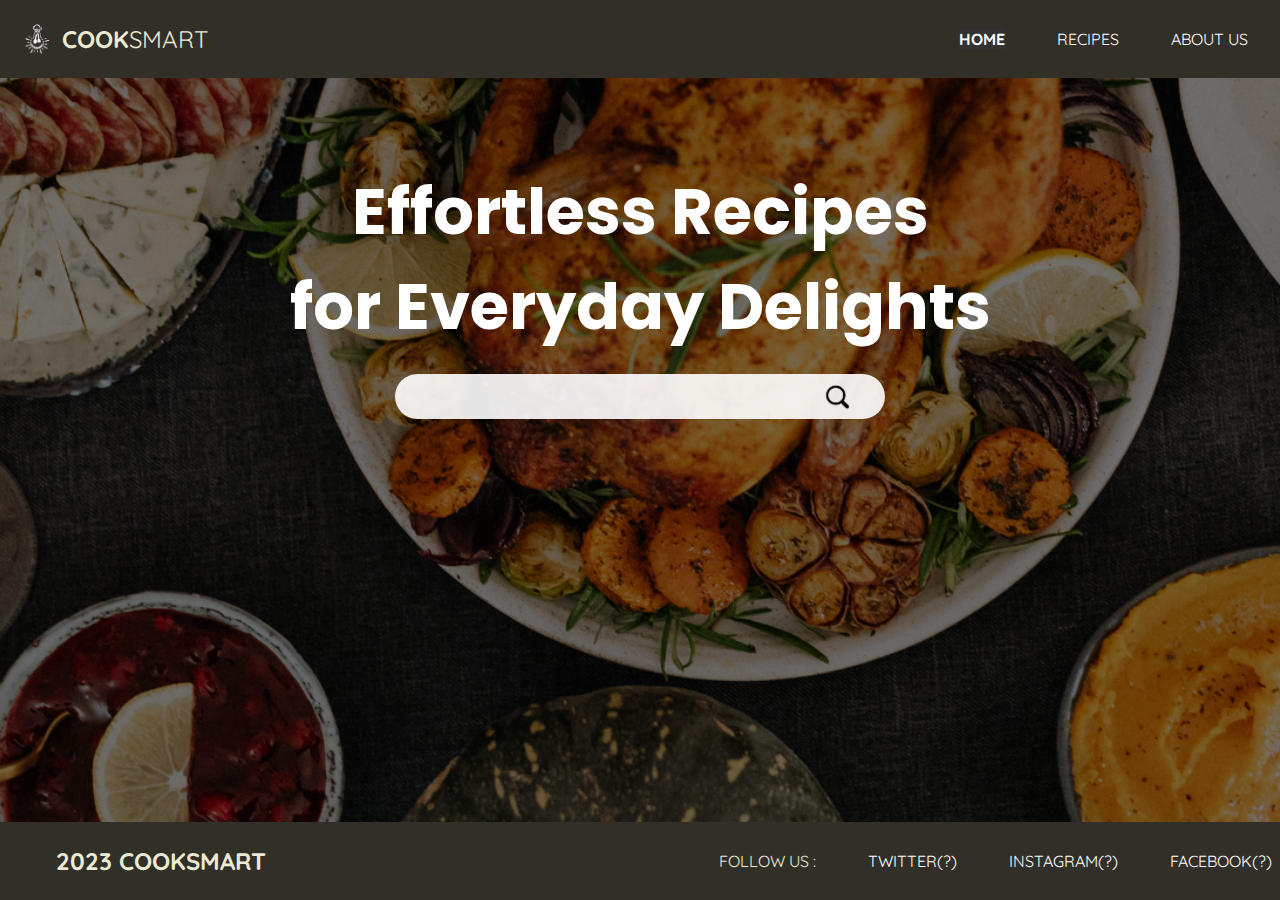
<file: index.html>
<!DOCTYPE html>
<html lang="en">
<head>
    <meta charset="UTF-8">
    <meta http-equiv="X-UA-Compatible" content="IE-edge">
    <meta name="viewport" content="width=device-width, initial-scale=1.0">
    <link rel="stylesheet" type="text/css" href="style.css"/>
    <script src="script.js"></script>

    <title> CookSmart </title>
</head>

<header>
    <div class="container">
        <a href=""><img class="logo--icon" src="/assets/icon.png"></a>

        <a href="index.html"><h1 class="logo">Cook<span>Smart</span></h1></a>

        <nav class="site-nav">
            <ul>
                <li><a href="index.html" id="active-page">Home</a></li> 
                <li><a href="recipes.html">Recipes</a></li>
                <li><a href="">About us</a></li>
            </ul> 
        </nav>
      
        <div class="menu-toggle"> 
            <div class="hamburger"></div>
        </div> 
    </div>
</header>

<body>
    <div class="bgpic">
        <section class="main">
            <div class="scrollable-content">
                <div class="tagline">
                    <p>Effortless Recipes<br>for Everyday Delights</p>
                </div>

                <form class="search-container">
                    <input type="text" id="search-bar" placeholder="Search">
                    <a href="#"><img class="search-icon" src="/assets/search-icon.png"></a>
                </form>
            </div>
        </section>
    </div>
</body>

<footer>
    <div class="bottom-container">
        <h1 class="logo">2023 Cooksmart</h1>
      
        <nav class="site-nav">
            <ul>
                <li id="follow">Follow Us :</li>
                <li><a href=""><i class="foot-nav--icon"></i>Twitter(?)</a></li> 
                <li><a href=""><i class="foot-nav--icon"></i>Instagram(?)</a></li>
                <li><a href=""><i class="foot-nav--icon"></i>Facebook(?)</a></li>
            </ul>
        </nav>
    </div>
</footer>
</file>
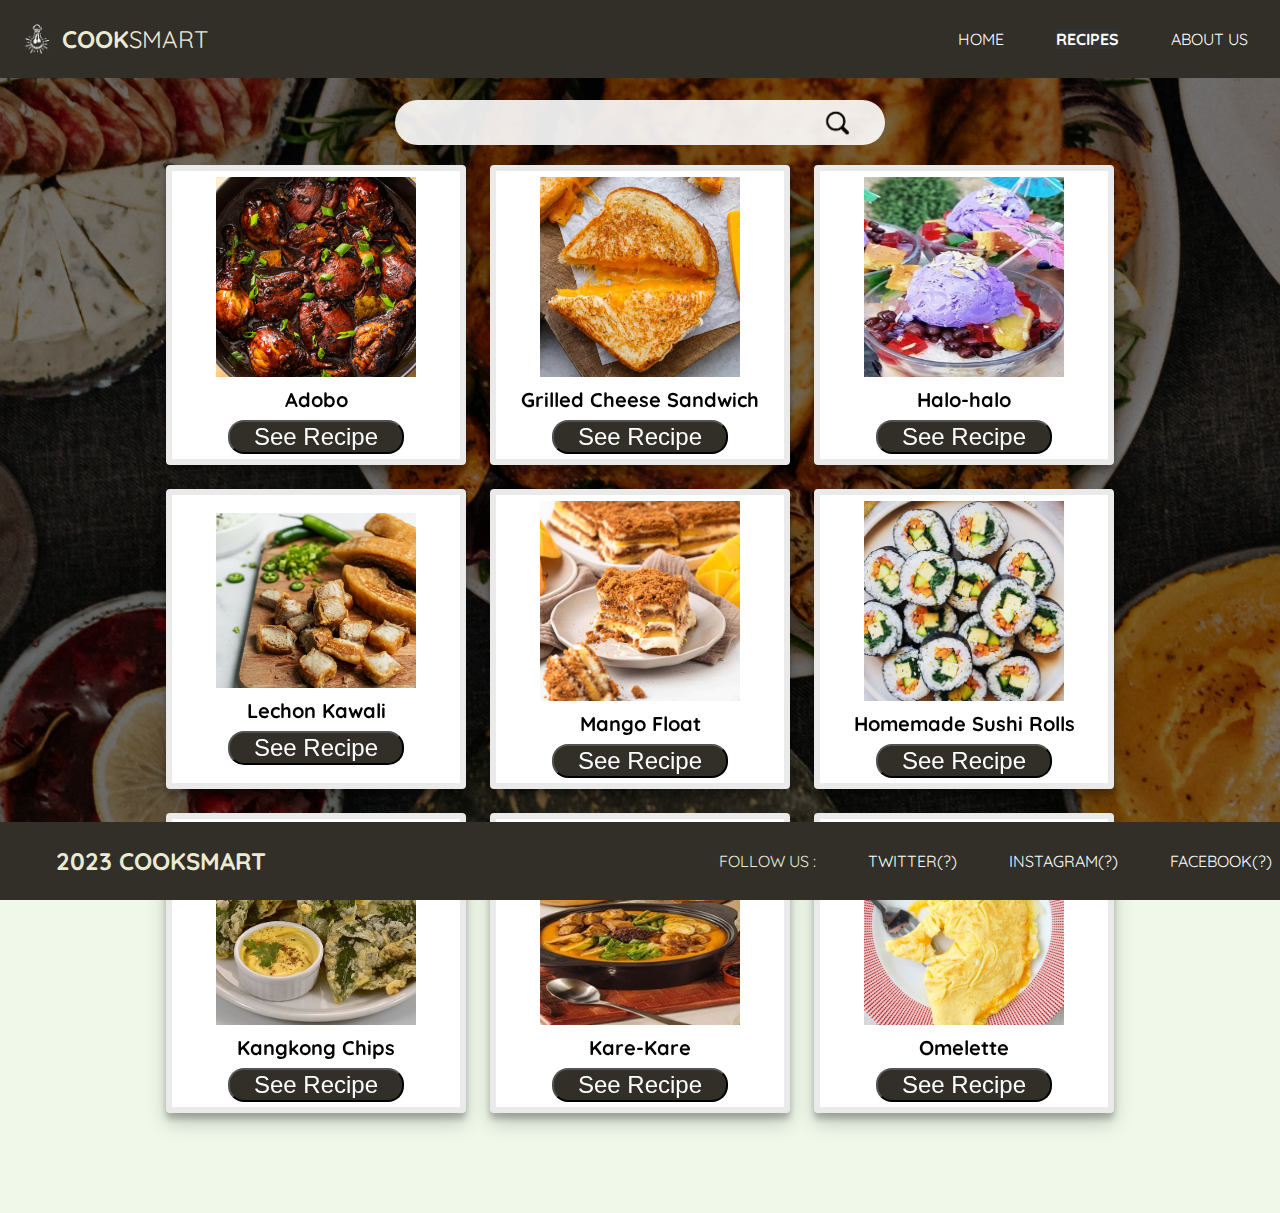
<file: recipes.html>
<!DOCTYPE html>
<html lang="en">
<head>
    <meta charset="UTF-8">
    <meta http-equiv="X-UA-Compatible" content="IE-edge">
    <meta name="viewport" content="width=device-width, initial-scale=1.0">
    <link rel="stylesheet" type="text/css" href="style.css"/>
    <script src="script.js"></script>

    <title> CookSmart </title>
</head>

<header>
    <div class="container">
        <a href=""><img class="logo--icon" src="assets/icon.png"></a>

        <a href="index.html"><h1 class="logo">Cook<span>Smart</span></h1></a>

        <nav class="site-nav">
            <ul>
                <li><a href="index.html">Home</a></li> 
                <li><a href="recipes.html" id="active-page">Recipes</a></li>
                <li><a href="">About us</a></li>
            </ul> 
        </nav>
      
        <div class="menu-toggle"> 
            <div class="hamburger"></div>
        </div> 
    </div>
</header>

<body>
    <div class="bgpic"></div>

    <div class="main">
        <form class="search-container">
            <input type="text" id="search-bar" placeholder="Search">
            <a href="#"><img class="search-icon" src="assets/search-icon.png"></a>
        </form>

        <div class="grid-container">
            <div class="recipe-grid item1">
                <img src="assets/dishes/adobo1.jpg" class="dish-preview"> 
                <div class="dish-info">
                    <b class="dish-name"> Adobo </b> <br>
                    <a href="index.html"><button class="dish-button"> See Recipe </button></a>
                </div>
            </div>
            

            <div class="recipe-grid item2">
                <img src="assets/dishes/grisan1.jpg" class="dish-preview"> 
                <div class="dish-info">
                    <b class="dish-name"> Grilled Cheese Sandwich </b> <br>
                    <a href="index.html"><button class="dish-button"> See Recipe </button></a>
                </div>
            </div>

            <div class="recipe-grid item3">
                <img src="assets/dishes/halohalo1.jpg" class="dish-preview"> 
                <div class="dish-info">
                    <b class="dish-name"> Halo-halo </b> <br>
                    <a href="index.html"><button class="dish-button"> See Recipe </button></a>
                </div>
            </div>

            <div class="recipe-grid item4">
                <img src="assets/dishes/lechon1.jpg" class="dish-preview"> 
                <div class="dish-info">
                    <b class="dish-name"> Lechon Kawali </b> <br>
                    <a href="index.html"><button class="dish-button"> See Recipe </button></a>
                </div>
            </div>

            <div class="recipe-grid item5">
                <img src="assets/dishes/mangof1.jpg" class="dish-preview"> 
                <div class="dish-info">
                    <b class="dish-name"> Mango Float </b> <br>
                    <a href="index.html"><button class="dish-button"> See Recipe </button></a>
                </div>
            </div>

            <div class="recipe-grid item6">
                <img src="assets/dishes/sushi1.jpeg" class="dish-preview"> 
                <div class="dish-info">
                    <b class="dish-name"> Homemade Sushi Rolls </b> <br>
                    <a href="index.html"><button class="dish-button"> See Recipe </button></a>
                </div>
            </div>

            <div class="recipe-grid item7">
                <img src="assets/dishes/kangkong1.jpg" class="dish-preview"> 
                <div class="dish-info">
                    <b class="dish-name"> Kangkong Chips </b> <br>
                    <a href="index.html"><button class="dish-button"> See Recipe </button></a>
                </div>
            </div>

            <div class="recipe-grid item8">
                <img src="assets/dishes/karkar1.jpg" class="dish-preview"> 
                <div class="dish-info">
                    <b class="dish-name"> Kare-Kare </b> <br>
                    <a href="index.html"><button class="dish-button"> See Recipe </button></a>
                </div>
            </div>

            <div class="recipe-grid item9">
                <img src="assets/dishes/omelet1.jpg" class="dish-preview"> 
                <div class="dish-info">
                    <b class="dish-name"> Omelette </b> <br>
                    <a href="index.html"><button class="dish-button"> See Recipe </button></a>
                </div>
            </div>
        </div>
    </div>
</body>

<footer>
    <div class="bottom-container">
        <h1 class="logo">2023 Cooksmart</h1>
      
        <nav class="site-nav">
            <ul>
                <li id="follow">Follow Us :</li>
                <li><a href="">Twitter(?)</a></li> 
                <li><a href="">Instagram(?)</a></li>
                <li><a href="">Facebook(?)</a></li>
            </ul>
        </nav>
    </div>
</footer>
</file>
<file: style.css>
@import url('https://fonts.googleapis.com/css?family=Quicksand:400,700');
@import url('https://fonts.googleapis.com/css?family=Poppins:400,500,700&display=swap');
@import url('https://use.fontawesome.com/releases/v5.0.7/css/all.css');

/* Tagline styles */
.tagline {
  text-align: center;
  color: #fff;
  font-family: 'Poppins', sans-serif;
  /* Other styles for tagline */
}

.tagline p {
  font-size: 4rem;
  font-weight: bold;
  margin-bottom: 20px; /* Adjust as needed */
}

/* Body styles */
body {
  background: #F0F8EA;
  font-family: 'Quicksand', sans-serif;
  margin: 0;
  padding: 0;
}

/* Background picture styles */
.bgpic {
  position: fixed;
  width: 100%;
  height: 100vh;
  background-image: url('/assets/background.png');
  background-size: cover;
  background-position: center;
  z-index: -1;
}

.bgpic::before {
  content: '';
  position: absolute;
  top: 0;
  left: 0;
  width: 100%;
  height: 100%;
  background-color: rgba(0, 0, 0, 0.5);
  z-index: -1;
}

/* Overlay styles */
.overlay {
  position: absolute;
  width: 100%;
  height: 100%;
  top: 0px;
  left: 0px;
  background-color: rgba(0, 0, 0, 0.3);
  z-index: -1;
}

/* Container styles */
.container {
  width: 95%;
  max-width: 1300px;
  margin: 0 auto;
}

/* Header styles */
header {
  background: #312f28;
  color: #EBEBD3;
  padding: 1.5em 0;
  position: fixed;
  top: 0;
  left: 0;
  width: 100%;
  z-index: 1000;
}

header::after {
  content: '';
  clear: both;
  display: block;
}

/* Link styles */
a {
  text-decoration: none;
  color: inherit;
}

/* Logo styles */
.logo {
  float: left;
  font-size: 1.5rem;
  margin: 0;
  text-transform: uppercase;
  font-weight: 700;
}

.logo--icon {
  position: relative;
  float: left;
  width: 30px;
  margin: 0;
  padding: 0;
  right: 10px;
}

.logo span {
  font-weight: 400;
}

/* Main styles */
.main {
  padding: 100px;
  text-align: center;
  color: whitesmoke;
  font-size: 30px;
  display: flex;
  flex-direction: column;
  align-items: center;
  justify-content: center;
}

/* Site navigation styles */
.site-nav {
  position: absolute;
  top: 100%;
  right: 0%;
  font-size: 1.0rem;
  background: #464655;
  clip-path: circle(0px at top right);
  transition: clip-path ease-in-out 700ms;
  transform: translateY(5px);
}

.site-nav--open {
  clip-path: circle(250% at top right);
  /*   display: block; */
}

.site-nav ul {
  margin: 0;
  padding: 0;
  list-style: none;
}

.site-nav li {
  border-bottom: 1px solid #575766;
}

.site-nav li:last-child {
  border-bottom: none;
}

.site-nav a {
  color: #fff;
  display: block;
  padding: 2em 4em 2em 1.5em;
  text-transform: uppercase;
  text-decoration: none;
}

.site-nav a:hover,
.site-nav a:focus {
  background: #E4B363;
  color: #464655;
}

.site-nav--icon {
  display: inline-block;
  font-size: 1.5em;
  margin-right: 1em;
  width: 1.1em;
  text-align: right;
  color: rgba(255, 255, 255, 0.4);
}

a#active-page,
a#rcp {
  font-weight: bold;
  background-color: #333;
}

/* Menu toggle styles */
.menu-toggle {
  padding: 1em;
  position: absolute;
  top: .5em;
  right: .5em;
  cursor: pointer;
}

.hamburger,
.hamburger::before,
.hamburger::after {
  content: '';
  display: block;
  background: #EBEBD3;
  height: 3px;
  width: 1.75em;
  border-radius: 3px;
  transition: all ease-in-out 500ms;
}

.hamburger::before {
  transform: translateY(-6px);
}

.hamburger::after {
  transform: translateY(3px);
}

.open .hamburger {
  transform: rotate(45deg);
}

.open .hamburger::before {
  opacity: 0;
}

.open .hamburger::after {
  transform: translateY(-3px) rotate(-90deg);
}

/* Media query for larger screens */
@media (min-width: 700px) {
  .menu-toggle {
    display: none;
  }

  .site-nav {
    height: auto;
    position: relative;
    background: transparent;
    float: right;
    clip-path: initial;
  }

  .site-nav li {
    display: inline-block;
    border: none;
  }

  .site-nav a {
    padding: 0;
    margin-left: 3em;
  }

  .site-nav a:hover,
  .site-nav a:focus {
    background: transparent;
  }

  .site-nav--icon {
    display: none;
  }
}

/* Additional main styles */
.main {
  padding: 100px;
  text-align: center;
  color: whitesmoke;
  font-size: 30px;
  display: flex;
  flex-direction: column;
  align-items: center;
  justify-content: center;
  min-width: 0;
}

/* Search container styles */
.search-container {
  width: 490px;
  display: flex;
  justify-content: center;
  margin: 0 auto;
  position: relative;
  z-index: 2;
  margin-bottom: 20px; /* Adjust the margin as needed */
  opacity: 90%;
}

input#search-bar {
  width: 100%;
  height: 45px;
  padding: 0 20px;
  font-size: 1rem;
  border: 0px solid;
  border-radius: 25px;
  outline: none;
}

input#search-bar:focus {
  border: 1px solid #f5f5f5;
  transition: 0.35s ease;
  color: #000000;
}


input#search-bar::-webkit-input-placeholder {
  transition: opacity 0.45s ease;
  opacity: 0;
}

input#search-bar::-moz-placeholder {
  transition: opacity 0.45s ease;
  opacity: 0;
}

input#search-bar:-ms-placeholder {
  transition: opacity 0.45s ease;
  opacity: 0;
}

/* Search icon styles */
.search-icon {
  position: absolute;
  top: 50%;
  right: 10px; /* Adjust the right position */
  transform: translateY(-50%);
  width: 75px;
  height: 75px;
}

/* Grid styles */
.grid-container {
  display: inline-grid;
  grid-template-columns: 300px 300px 300px;
  grid-template-rows: 300px 300px 300px;
  grid-gap: 1.5rem;
}
  

.recipe-grid {
  display: flex;
  justify-content: center;
  align-items: center;
  flex-direction: column;
  background-color: #FFFFFF;
  box-shadow: 0 10px 20px rgba(0,0,0,0.19), 0 6px 6px rgba(0,0,0,0.23);
  color: black;
  border-radius: 4px;
  border: 6px solid #EAEAEA;
  padding: 1rem;
}

/* Grid items styles */
.dish-preview {
  width: fit-content;
  z-index: 100;
  width: 12.5rem;
}

.dish-info {
  text-align: center;
}

.dish-name {
  font-size: 20px;
}

.dish-button {
  color: #fff;
  background-color: #312f28;
  border-radius: 1rem;
  width: 11rem;
  font-size: 1.5rem;
  cursor: pointer;
}

/* Footer styles */
footer {
  background: #312f28;
  color: #EBEBD3;
  padding: 1.5em;
  position: fixed;
  bottom: 0;
  width: 100%;
  z-index: 100;
  overflow: hidden;
}

footer::before {
  content: '';
  clear: both;
  display: block;

}

/* Bottom container styles */
.bottom-container {
  width: 95%;
  max-width: 1300px;
  margin: 0 auto;
}

/* Follow link styles */
#follow {
  text-transform: uppercase;
  text-decoration: none;
}
</file>
